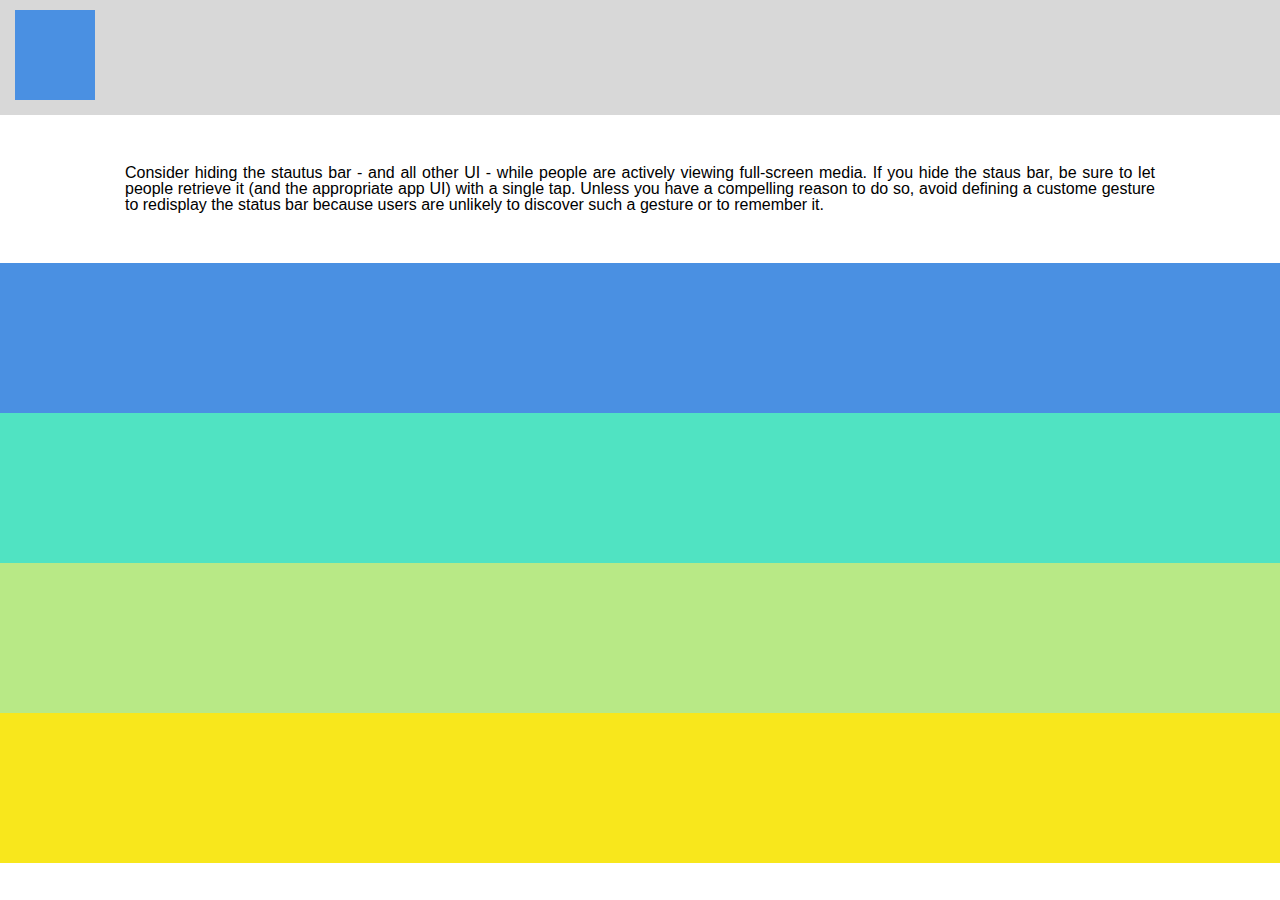
<file: third/index.html>
<!DOCTYPE HTML>
<html>
    <head>
    <link rel="stylesheet" href="style.css">
    </head>
        <body>
            <div class="row1">
            <div class="bluebox"></div></div> 
            </div>
            <p class="row2">Consider hiding the stautus bar - and all other UI - while people are actively viewing full-screen media. If you hide the staus bar, be sure to let people retrieve it (and the appropriate app UI) with a single tap. Unless you have a compelling reason to do so, avoid defining a custome gesture to redisplay the status bar because users are unlikely to discover such a gesture or to remember it.</p>

            <div class="row3"></div>
            <div class="row4"></div>
            <div class="row5"></div>
            <div class="row6"></div>
        </body>
</html>
</file>
<file: third/style.css>
html,body{
    height:100%;
    width:100%;
    margin:0;
}

div {
    height: 150px;
    width: 100%;
}
.row1 {
    background-color: #D8D8D8;
    height: 95px;
    max-height: 95px;
    width: 100%;
    padding: 10px 15px;
}

.bluebox { 
    background-color: #4A90E2;
    float: left;
    height: 80px;
    width: 80px;
    padding-top: 10px;
}

p { 
    line-height: 1em;
    text-align: justify;
    font-family: sans-serif;
}
    

.row2 { 
    background-color: white;
    margin: 50px 125px;
}

.row3 {
    background-color: #4A90E2;
}

.row4 {
    background-color: #50E3C2;
}

.row5 {
    background-color: #B8E986;
}

.row6 {
    background-color: #F8E71C;
}
</file>
